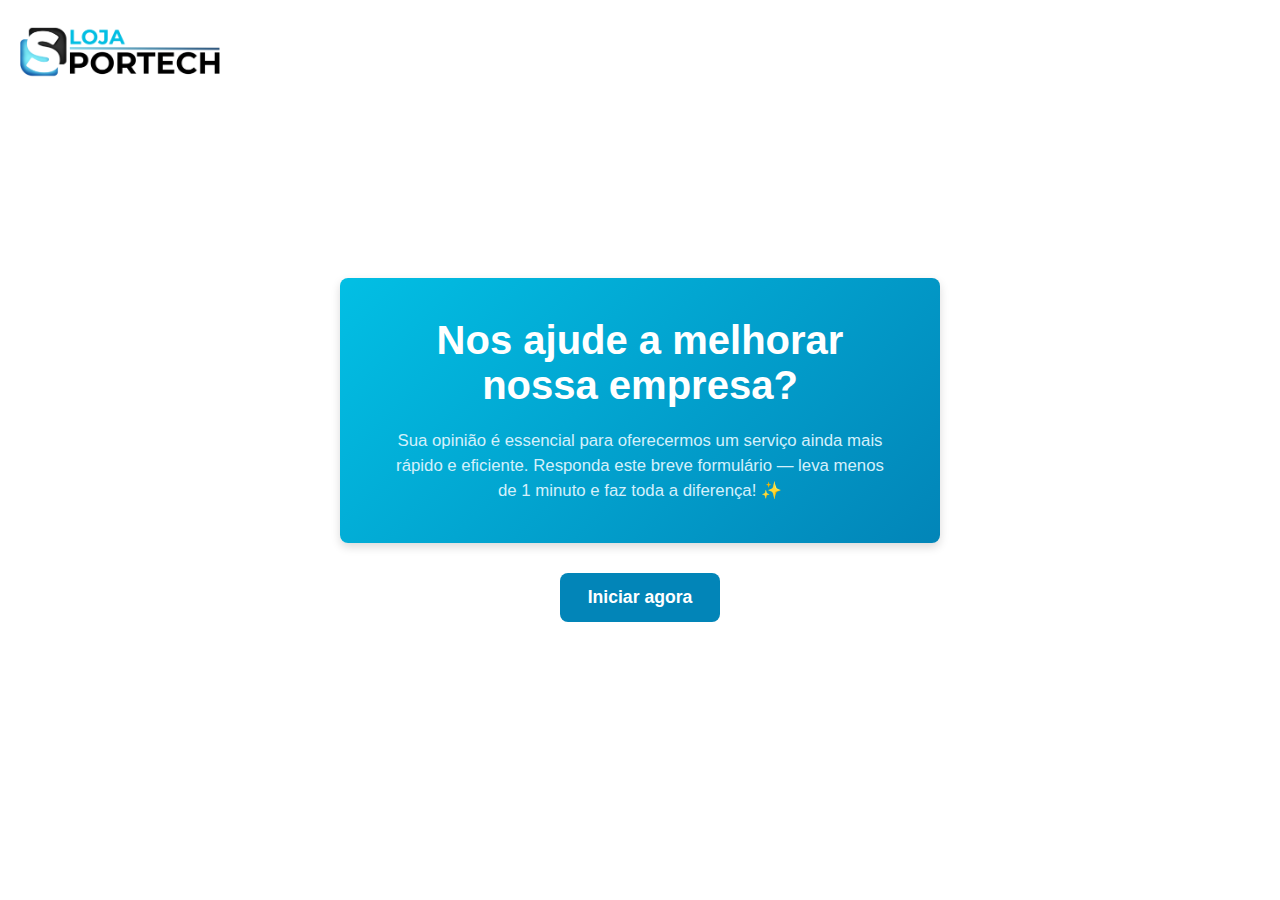
<file: index.html>
<!DOCTYPE html>
<html lang="pt-br">
<head>
  <meta charset="UTF-8" />
  <meta name="viewport" content="width=device-width, initial-scale=1" />
  <title>Pesquisa Sportech</title>

  <!-- Favicon -->
  <link rel="icon" href="logo.2.png" type="image/png" />

  <style>
    /* Reset básico */
    * {
      margin: 0;
      padding: 0;
      box-sizing: border-box;
    }
    body, html {
      height: 100%;
      font-family: "Segoe UI", Tahoma, Geneva, Verdana, sans-serif;
      background: #fff;
    }

    /* Logo no topo esquerdo */
    .logo {
      position: fixed;
      top: 20px;
      left: 20px;
      z-index: 1000;
    }
    .logo img {
      height: 60px;
      width: auto;
    }

    .hero-section {
      min-height: 100vh;
      display: flex;
      flex-direction: column;
      align-items: center;
      justify-content: center;
      padding: 0 5vw;
      background: #fff;
      color: black;
      gap: 30px;
      position: relative;
    }

    .hero-text {
      background: linear-gradient(135deg, #02bfe4 0%, #0285b8 100%);
      padding: 40px 50px;
      max-width: 600px;
      border-radius: 8px;
      box-shadow: 0 4px 10px rgba(0,0,0,0.15);
      text-align: center;
      color: white;
    }

    .hero-text h1 {
      font-size: 2.5rem;
      margin-bottom: 20px;
      font-weight: 700;
    }

    .hero-text p {
      font-size: 1.05rem;
      line-height: 1.5;
      color: #d4f0fb;
    }

    .btn {
      background-color: #0285b8;
      color: white;
      padding: 14px 28px;
      font-size: 1.1rem;
      border: none;
      border-radius: 8px;
      cursor: pointer;
      text-decoration: none;
      font-weight: 600;
      transition: background-color 0.3s ease;
      white-space: nowrap;
    }

    .btn:hover {
      background-color: #0270a0;
    }

    /* Responsivo */
    @media (max-width: 768px) {
      .hero-section {
        padding: 40px 20px;
        gap: 20px;
      }
      .hero-text {
        max-width: 100%;
        margin-bottom: 0;
        padding: 30px 20px;
      }
      .btn {
        width: 100%;
        max-width: 300px;
      }
      .logo img {
        height: 50px;
      }
    }
  </style>
</head>
<body>

  <!-- Logo no topo esquerdo -->
  <div class="logo">
    <a href="https://lojasportech.com">
      <img src="logo.png" alt="Logo Sportech">
    </a>
  </div>

  <!-- Seção principal -->
  <section class="hero-section">
    <div class="hero-text">
      <h1>Nos ajude a melhorar nossa empresa?</h1>
      <p>Sua opinião é essencial para oferecermos um serviço ainda mais rápido e eficiente. Responda este breve formulário — leva menos de 1 minuto e faz toda a diferença! ✨</p>
    </div>
    <a href="formulario.html" class="btn">Iniciar agora</a>
  </section>
</body>
</html>
</file>
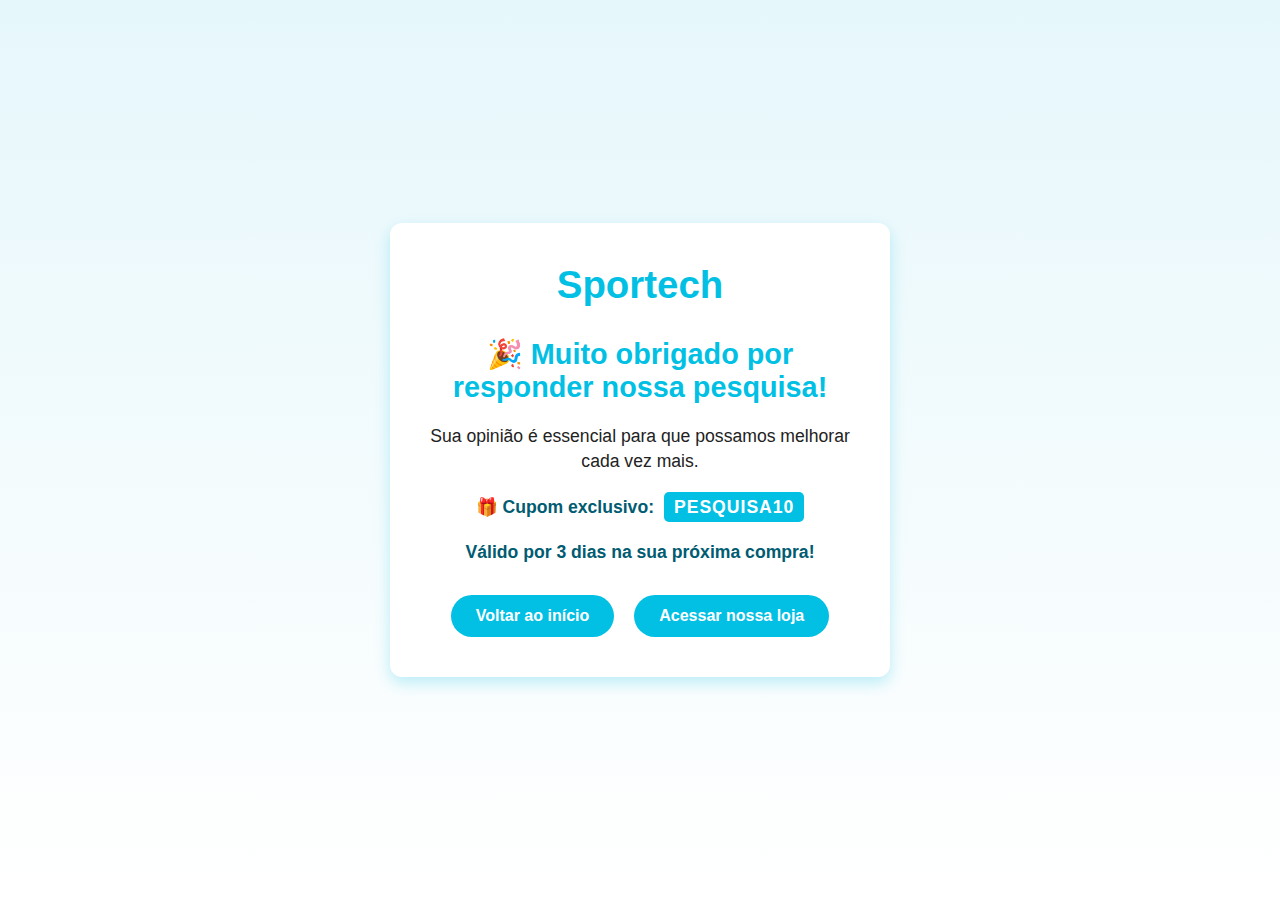
<file: agradecimento.html>
<!DOCTYPE html>
<html lang="pt-br">
<head>
  <meta charset="UTF-8" />
  <meta name="viewport" content="width=device-width, initial-scale=1" />
  <title>Agradecimento | Sportech</title>

  <!-- Favicon -->
  <link rel="icon" href="logo.2.png" type="image/png" />

  <style>
    /* Reset básico */
    * {
      margin: 0;
      padding: 0;
      box-sizing: border-box;
    }

    body {
      font-family: "Segoe UI", Tahoma, Geneva, Verdana, sans-serif;
      background: linear-gradient(to bottom, #e6f7fb, #ffffff);
      display: flex;
      justify-content: center;
      align-items: center;
      height: 100vh;
      padding: 20px;
      color: #222;
      text-align: center;
    }

    .container {
      background: #ffffff;
      padding: 40px 30px;
      border-radius: 12px;
      box-shadow: 0 6px 15px rgba(2, 191, 228, 0.25);
      max-width: 500px;
      width: 100%;
    }

    header h1 {
      color: #02bfe4;
      font-size: 2.4rem;
      margin-bottom: 30px;
      font-weight: 700;
    }

    main h2 {
      font-size: 1.8rem;
      margin-bottom: 20px;
      font-weight: 600;
      color: #02bfe4;
    }

    main p {
      font-size: 1.1rem;
      margin-bottom: 18px;
      line-height: 1.4;
    }

    main p strong {
      color: #015c72; /* azul mais escuro para dar destaque */
    }

    .cupom {
      background-color: #02bfe4;
      color: #fff;
      font-weight: 700;
      padding: 3px 10px;
      border-radius: 5px;
      text-transform: uppercase;
      letter-spacing: 1px;
      display: inline-block;
      margin-left: 5px;
    }

    main p em {
      color: #015c72;
      font-style: normal;
      font-weight: 600;
    }

    .botoes {
      margin-top: 30px;
      display: flex;
      justify-content: center;
      gap: 20px;
      flex-wrap: wrap;
    }

    .btn {
      background-color: #02bfe4;
      color: #fff;
      text-decoration: none;
      padding: 12px 25px;
      border-radius: 30px;
      font-weight: 600;
      font-size: 1rem;
      transition: background-color 0.3s ease;
      min-width: 140px;
    }

    .btn:hover {
      background-color: #0197be;
    }
  </style>
</head>
<body>
  <div class="container">
    <header>
      <h1>Sportech</h1>
    </header>
    <main>
      <h2>🎉 Muito obrigado por responder nossa pesquisa!</h2>
      <p>Sua opinião é essencial para que possamos melhorar cada vez mais.</p>
      <p>🎁 <strong>Cupom exclusivo:</strong> <span class="cupom">PESQUISA10</span></p>
      <p><em>Válido por 3 dias na sua próxima compra!</em></p>
      <div class="botoes">
        <a href="index.html" class="btn">Voltar ao início</a>
        <a href="https://lojasportech.com/" class="btn">Acessar nossa loja</a>
      </div>
    </main>
  </div>
</body>
</html>
</file>
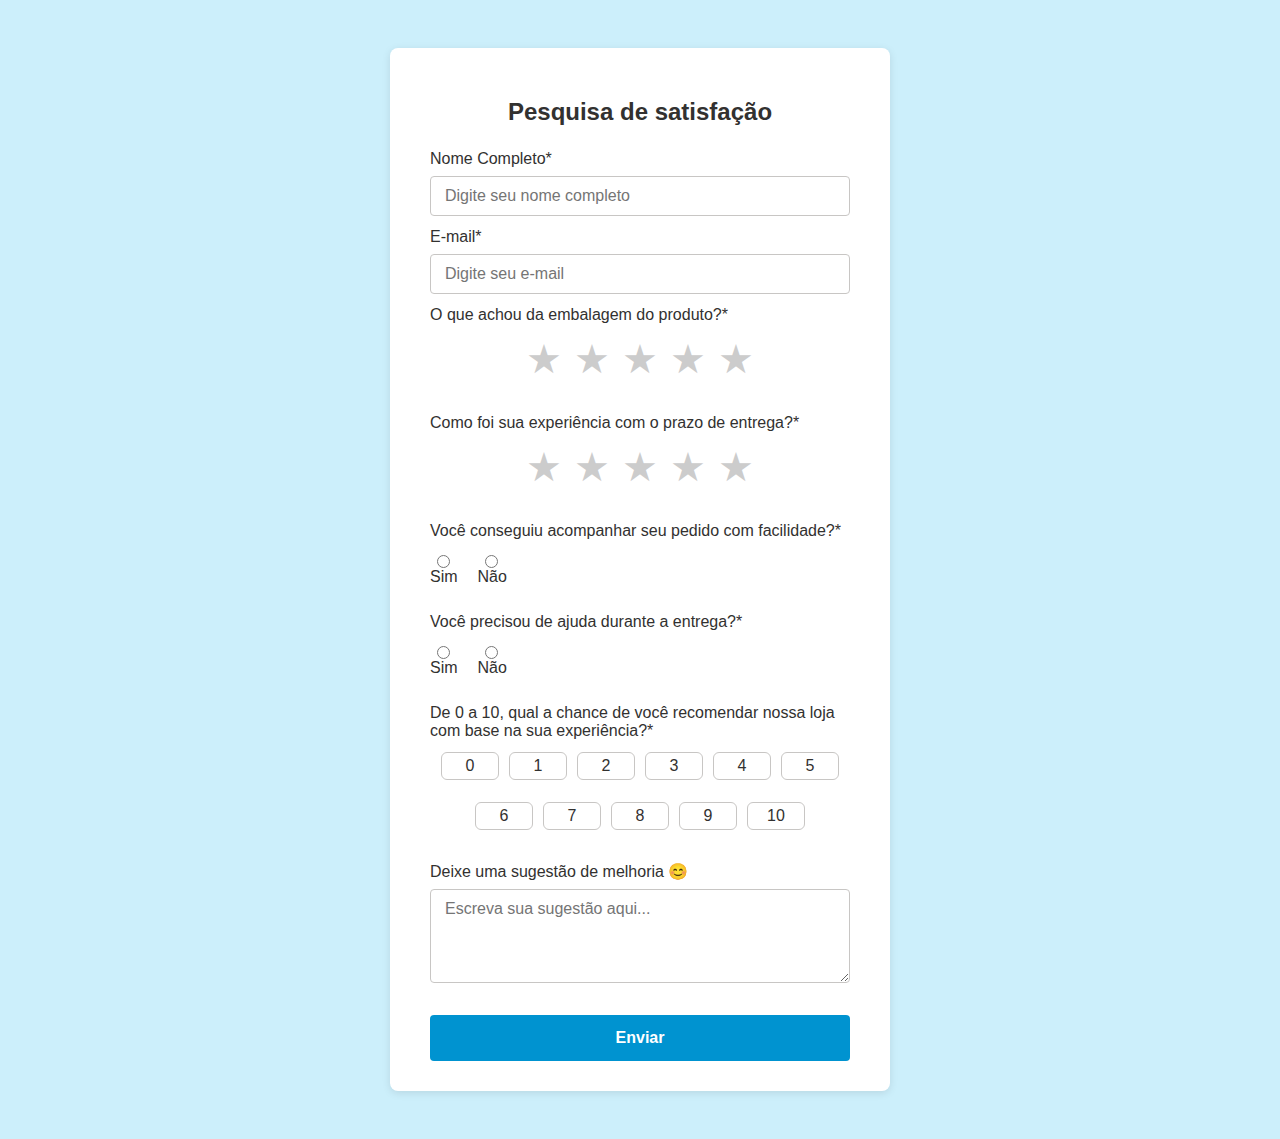
<file: formulario.html>
<!DOCTYPE html>
<html lang="pt-br">
<head>
  <meta charset="UTF-8" />
  <meta name="viewport" content="width=device-width, initial-scale=1" />
  <title>Formulário de Pesquisa | Sportech</title>
  
  <!-- Favicon -->
  <link rel="icon" href="logo.2.png" type="image/png" />

  <style>
    /* Fonte e fundo */
    body {
      font-family: "Segoe UI", Tahoma, Geneva, Verdana, sans-serif;
      background-color: #cceffb; /* azul clarinho inspirado na cor da loja */
      padding: 40px;
      display: flex;
      justify-content: center;
    }
    form#survey-form {
      background-color: white;
      max-width: 420px;
      width: 100%;
      padding: 30px 40px; /* Ajustei para deixar proporcional */
      border-radius: 8px;
      box-shadow: 0 2px 8px rgb(0 0 0 / 0.1);
    }
    h2 {
      color: #323130;
      font-weight: 600;
      margin-bottom: 24px;
      font-size: 24px;
      text-align: center;
    }
    label {
      display: flex;
      flex-direction: column;
      margin-bottom: 12px;
      font-size: 16px;
      color: #323130;
    }
    input[type="text"],
    input[type="email"],
    input[type="number"],
    select,
    textarea {
      margin-top: 8px;
      padding: 10px 14px;
      font-size: 16px;
      border: 1.5px solid #c8c6c4;
      border-radius: 4px;
      transition: border-color 0.3s ease, box-shadow 0.3s ease;
      font-family: inherit;
      resize: vertical;
    }
    input[type="text"]:focus,
    input[type="email"]:focus,
    input[type="number"]:focus,
    select:focus,
    textarea:focus {
      outline: none;
      border-color: #605e5c;
      box-shadow: 0 0 0 2px #605e5c33;
    }
    button.btn {
      background-color: #0093d0; /* azul da loja */
      color: white;
      font-size: 16px;
      font-weight: 600;
      padding: 14px;
      border: none;
      border-radius: 4px;
      cursor: pointer;
      width: 100%;
      transition: background-color 0.3s ease;
      margin-top: 20px;
    }
    button.btn:hover {
      background-color: #007bb5; /* azul mais escuro no hover */
    }
    /* Campo de ajuda escondido */
    #campo-ajuda {
      margin-top: -10px; /* para ficar colado com o radio */
      margin-bottom: 15px;
      display: none;
    }
    /* Estrelas rating */
    .stars {
      display: flex;
      flex-direction: row-reverse;
      justify-content: center; /* centralizado */
      gap: 12px; /* mais espaçamento entre estrelas */
      margin-top: 8px;
      margin-bottom: 20px;
    }
    .stars input[type="radio"] {
      display: none;
    }
    .stars label {
      font-size: 40px; /* estrelas maiores */
      color: #ccc;
      cursor: pointer;
      transition: color 0.2s ease-in-out;
      user-select: none;
    }
    /* Cor das estrelas selecionadas */
    .stars input[type="radio"]:checked ~ label,
    .stars label:hover,
    .stars label:hover ~ label {
      color: #ffb600;
    }
    /* Radios sim/não lado a lado */
    .radio-group {
      display: flex;
      gap: 20px;
      margin-top: 8px;
      margin-bottom: 15px;
    }
    .radio-group label {
      font-size: 16px;
      color: #323130;
      cursor: pointer;
      user-select: none;
      display: flex;
      align-items: center;
    }
    .radio-group input[type="radio"] {
      margin-right: 6px;
      cursor: pointer;
    }
    /* Estilo NPS (de 0 a 10) */
    .nps-scale {
      display: flex;
      gap: 10px;
      flex-wrap: wrap;
      margin-top: 8px;
      margin-bottom: 20px;
      justify-content: center;
    }
    .nps-scale label {
      display: flex;
      align-items: center;
      justify-content: center;
      border: 1.5px solid #c8c6c4;
      border-radius: 6px;
      padding: 4px 8px;
      cursor: pointer;
      user-select: none;
      transition: background-color 0.2s ease, border-color 0.2s ease;
      min-width: 40px;
      font-size: 16px;
      color: #323130;
    }
    .nps-scale input[type="radio"] {
      display: none;
    }
    .nps-scale label:hover {
      background-color: #f3f2f1;
    }
    .nps-scale input[type="radio"]:checked + span {
      background-color: #605e5c;
      color: white;
      border-radius: 4px;
      padding: 4px 8px;
      font-weight: 600;
    }
  </style>
</head>
<body>

  <form id="survey-form">

      <h2>Pesquisa de satisfação</h2>

    <label>Nome Completo*
      <input type="text" name="nome" placeholder="Digite seu nome completo" required />
    </label>

    <label>E-mail*
      <input type="email" name="email" placeholder="Digite seu e-mail" required />
    </label>

    <label>O que achou da embalagem do produto?*</label>
    <div class="stars" role="radiogroup" aria-label="Avaliação da embalagem">
      <input type="radio" id="embalagem-star5" name="embalagem" value="5" required />
      <label for="embalagem-star5" title="5 estrelas">★</label>

      <input type="radio" id="embalagem-star4" name="embalagem" value="4" />
      <label for="embalagem-star4" title="4 estrelas">★</label>

      <input type="radio" id="embalagem-star3" name="embalagem" value="3" />
      <label for="embalagem-star3" title="3 estrelas">★</label>

      <input type="radio" id="embalagem-star2" name="embalagem" value="2" />
      <label for="embalagem-star2" title="2 estrelas">★</label>

      <input type="radio" id="embalagem-star1" name="embalagem" value="1" />
      <label for="embalagem-star1" title="1 estrela">★</label>
    </div>

    <label>Como foi sua experiência com o prazo de entrega?*</label>
    <div class="stars" role="radiogroup" aria-label="Avaliação do prazo de entrega">
      <input type="radio" id="prazo-star5" name="prazo" value="5" required />
      <label for="prazo-star5" title="5 estrelas">★</label>

      <input type="radio" id="prazo-star4" name="prazo" value="4" />
      <label for="prazo-star4" title="4 estrelas">★</label>

      <input type="radio" id="prazo-star3" name="prazo" value="3" />
      <label for="prazo-star3" title="3 estrelas">★</label>

      <input type="radio" id="prazo-star2" name="prazo" value="2" />
      <label for="prazo-star2" title="2 estrelas">★</label>

      <input type="radio" id="prazo-star1" name="prazo" value="1" />
      <label for="prazo-star1" title="1 estrela">★</label>
    </div>

    <label>Você conseguiu acompanhar seu pedido com facilidade?*</label>
    <div class="radio-group">
      <label>
        <input type="radio" name="acompanhamento" value="Sim" required />
        Sim
      </label>
      <label>
        <input type="radio" name="acompanhamento" value="Não" required />
        Não
      </label>
    </div>

    <label>Você precisou de ajuda durante a entrega?*</label>
    <div class="radio-group">
      <label>
        <input type="radio" name="ajuda" value="Sim" required onchange="mostrarCampoAjuda()" />
        Sim
      </label>
      <label>
        <input type="radio" name="ajuda" value="Não" required onchange="mostrarCampoAjuda()" />
        Não
      </label>
    </div>

    <!-- Campo extra que aparece só se escolher "Sim" -->
    <div id="campo-ajuda">
      <label>Qual ajuda foi necessária?
        <input type="text" name="detalhe_ajuda" placeholder="Descreva qual ajuda você precisou" />
      </label>
    </div>

    <!-- NPS de 0 a 10 -->
    <label>De 0 a 10, qual a chance de você recomendar nossa loja com base na sua experiência?*</label>
    <div class="nps-scale" role="radiogroup" aria-label="NPS - recomendação">
      <label>
        <input type="radio" name="recomendacao" value="0" required />
        <span>0</span>
      </label>
      <label>
        <input type="radio" name="recomendacao" value="1" />
        <span>1</span>
      </label>
      <label>
        <input type="radio" name="recomendacao" value="2" />
        <span>2</span>
      </label>
      <label>
        <input type="radio" name="recomendacao" value="3" />
        <span>3</span>
      </label>
      <label>
        <input type="radio" name="recomendacao" value="4" />
        <span>4</span>
      </label>
      <label>
        <input type="radio" name="recomendacao" value="5" />
        <span>5</span>
      </label>
      <label>
        <input type="radio" name="recomendacao" value="6" />
        <span>6</span>
      </label>
      <label>
        <input type="radio" name="recomendacao" value="7" />
        <span>7</span>
      </label>
      <label>
        <input type="radio" name="recomendacao" value="8" />
        <span>8</span>
      </label>
      <label>
        <input type="radio" name="recomendacao" value="9" />
        <span>9</span>
      </label>
      <label>
        <input type="radio" name="recomendacao" value="10" />
        <span>10</span>
      </label>
    </div>

    <label>Deixe uma sugestão de melhoria 😊
      <textarea name="sugestao" rows="4" placeholder="Escreva sua sugestão aqui..."></textarea>
    </label>

    <button type="submit" class="btn">Enviar</button>

  </form>

  <script>
    function mostrarCampoAjuda() {
      const radios = document.getElementsByName('ajuda');
      const campoAjuda = document.getElementById('campo-ajuda');
      let selecionado = null;

      for (const radio of radios) {
        if (radio.checked) {
          selecionado = radio.value;
          break;
        }
      }

      if (selecionado === 'Sim') {
        campoAjuda.style.display = 'block';
      } else {
        campoAjuda.style.display = 'none';
      }
    }
  </script>

  <script>
    const form = document.getElementById('survey-form');

    form.addEventListener('submit', function(event) {
      event.preventDefault(); // evita o envio padrão

      // cria objeto FormData com os dados do form
      const data = new FormData(form);

      // transforma FormData em URL encoded para enviar ao Apps Script
      const searchParams = new URLSearchParams();
      for (const pair of data) {
        searchParams.append(pair[0], pair[1]);
      }

      fetch('https://script.google.com/macros/s/AKfycbyadOnhMG-K03axbe0PGf_owvjP3dhAFBLZwHdyQKwUptRYv-aBWqm2q6UxCpN6NZbu/exec', {
        method: 'POST',
        body: searchParams
      })
      .then(response => response.text())
      .then(text => {
        console.log('Resposta do servidor:', text);
        // Depois de enviar, redireciona para sua página de agradecimento
        window.location.href = 'agradecimento.html';
      })
      .catch(error => {
        console.error('Erro ao enviar dados:', error);
        alert('Erro ao enviar o formulário, tente novamente.');
      });
    });
  </script>

</body>
</html>
</file>
